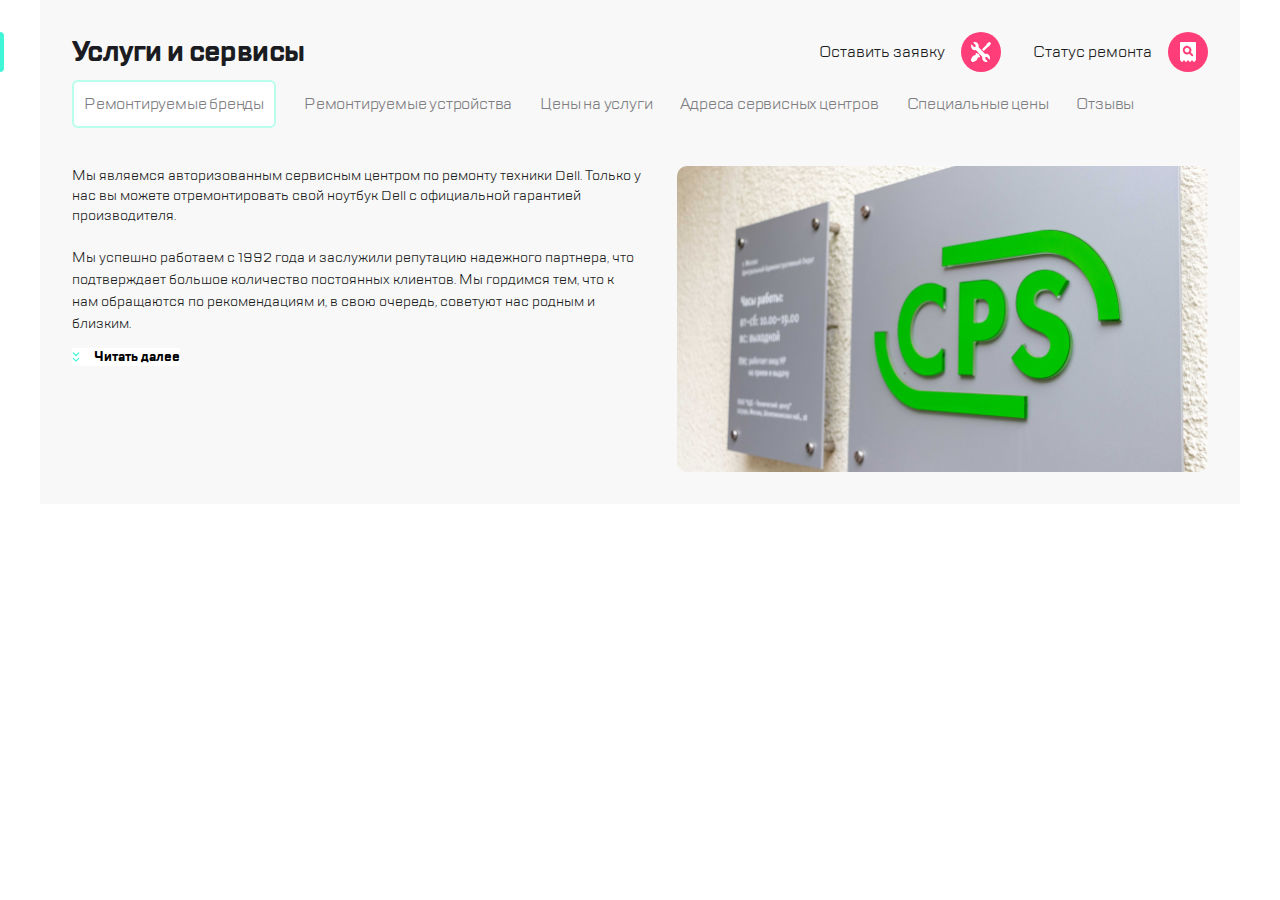
<file: index.html>
<!DOCTYPE html>
<html lang="ru">

<head>
  <meta charset="UTF-8">
  <meta name="viewport" content="width=device-width,user-scalable=no,initial-scale=1,maximum-scale=1,minimum-scale=1">
  <meta http-equiv="X-UA-Compatible" content="ie=edge">
  <title>Услуги и сервисы</title>
<link href="style.css" rel="stylesheet"></head>

<body class="page">
  <div class="page__container">
    <header class="header">
      <button class="header__burger-btn burger-btn" type="button"><span></span></button>
      <img class="header__logo" src="img/icons/logo.svg" alt="Логотип CPS">
      <nav class="header__navigation">
        <ul class="navigation">
          <li class="navigation__item navigation__item--icon_call"><a class="link" href="#"></a></li>
          <li class="navigation__item navigation__item--icon_chat"><a class="link" href="#"></a></li>
          <li class="navigation__item navigation__item--icon_profile">
            <a class="link" href="#"></a>
          </li>
          <li class="navigation__item navigation__item--icon_repair">
            <a class="link" href="#"></a>
          </li>
          <li class="navigation__item navigation__item--icon_check-status">
            <a class="link" href="#"></a>
          </li>
        </ul>
      </nav>
    </header>
    <main class="main">
      <section class="content">
        <div class="content__header">
          <h1 class="content__title">Услуги и сервисы</h1>
          <ul class="services">
            <li class="services__item">
              <a class="services__item-link link link--color_inherit" href="#">
                <span class="services__item-text">Оставить заявку</span>
                <div class="services__item-icon services__item-icon--icon_repair"></div>
              </a>
            </li>
            <li class="services__item">
              <a class="services__item-link link link--color_inherit" href="#">
                <span class="services__item-text">Статус ремонта</span>
                <div class="services__item-icon services__item-icon--icon_check-status"></div>
              </a>
            </li>
          </ul>
        </div>
        <ul class="content__navigation nav-tabs">
          <li class="nav-tabs__item nav-tabs__item--active nav-tabs__item--display-size-l"><a class="link link--color_grey" href="#">Ремонтируемые бренды</a></li>
          <li class="nav-tabs__item nav-tabs__item--not-active_size-l"><a class="link link--color_grey" href="#">Ремонтируемые
              устройства</a></li>
          <li class="nav-tabs__item nav-tabs__item--hidden-size-l"><a class="link link--color_grey" href="#">Дополнительные услуги</a></li>
          <li class="nav-tabs__item"><a class="link link--color_grey" href="#">Цены на услуги</a></li>
          <li class="nav-tabs__item"><a class="link link--color_grey" href="#">Адреса сервисных
              центров</a></li>
          <li class="nav-tabs__item"><a class="link link--color_grey" href="#">Специальные цены</a></li>
          <li class="nav-tabs__item"><a class="link link--color_grey" href="#">Отзывы</a></li>
        </ul>
        <section class="content__text about-us">
          <div class="about-us__text-container">
            <div class="about-us__text-container-inner">
              <p class="about-us__text about-us__text--bottom-space">
                Мы являемся авторизованным сервисным центром по ремонту техники Dell. Только у нас вы можете
                отремонтировать свой ноутбук Dell с официальной гарантией производителя.
              </p>
              <p class="about-us__text about-us__text--display_size-m">
                Мы успешно работаем с 1992 года и заслужили репутацию надежного партнера<span class="about-us__hidden-text about-us__hidden-text--display_size-l">, что подтверждает
                  большое количество постоянных клиентов. Мы гордимся тем, что к нам обращаются по
                  рекомендациям
                  и, в свою очередь, советуют нас родным и близким.</span>
              </p>
            </div>
            <button class="about-us__link-to-full-text" href="#">
              Читать далее
            </button>
          </div>
          <img class="about-us__image" src="./img/green-logo.png" alt="Фотография логотипа компании">
        </section>
      </section>
    </main>
  </div>
<script type="text/javascript" src="./js/bundle.js"></script></body>

</html>
</file>
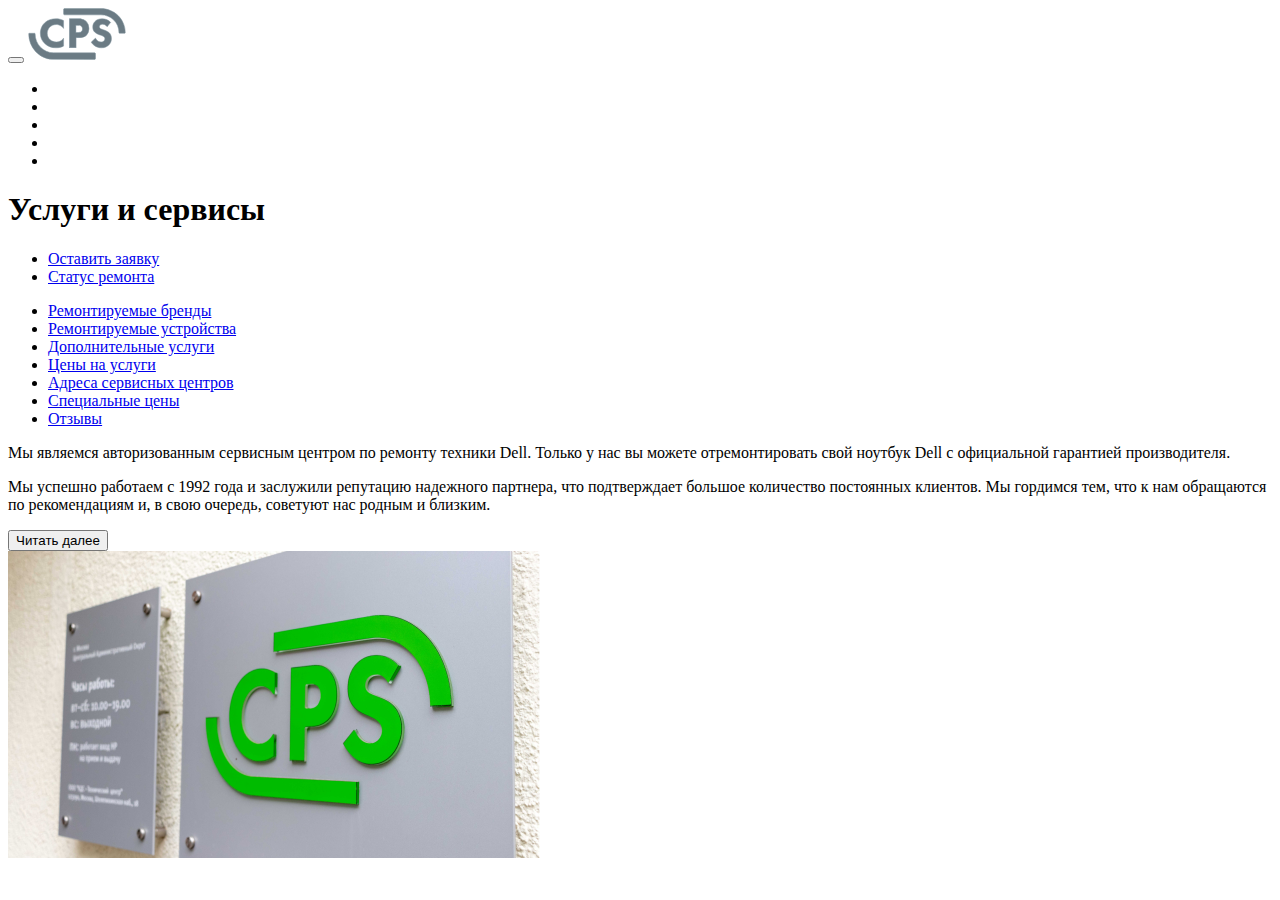
<file: src/index.html>
<!DOCTYPE html>
<html lang="ru">

<head>
  <meta charset="UTF-8">
  <meta name="viewport"
    content="width=device-width, user-scalable=no, initial-scale=1.0, maximum-scale=1.0, minimum-scale=1.0">
  <meta http-equiv="X-UA-Compatible" content="ie=edge">
  <title>Услуги и сервисы</title>
</head>

<body class="page">
  <div class="page__container">
    <header class="header">
      <button class="header__burger-btn burger-btn" type="button"><span></span></button>
      <img class="header__logo" src="img/icons/logo.svg" alt="Логотип CPS">
      <nav class="header__navigation">
        <ul class="navigation">
          <li class="navigation__item navigation__item--icon_call"><a class="link" href="#"></a></li>
          <li class="navigation__item navigation__item--icon_chat"><a class="link" href="#"></a></li>
          <li class="navigation__item navigation__item--icon_profile">
            <a class="link" href="#"></a>
          </li>
          <li class="navigation__item navigation__item--icon_repair">
            <a class="link" href="#"></a>
          </li>
          <li class="navigation__item navigation__item--icon_check-status">
            <a class="link" href="#"></a>
          </li>
        </ul>
      </nav>
    </header>
    <main class="main">
      <section class="content">
        <div class="content__header">
          <h1 class="content__title">Услуги и сервисы</h1>
          <ul class="services">
            <li class="services__item">
              <a class="services__item-link link link--color_inherit" href="#">
                <span class="services__item-text">Оставить заявку</span>
                <div class="services__item-icon services__item-icon--icon_repair"></div>
              </a>
            </li>
            <li class="services__item">
              <a class="services__item-link link link--color_inherit" href="#">
                <span class="services__item-text">Статус ремонта</span>
                <div class="services__item-icon services__item-icon--icon_check-status"></div>
              </a>
            </li>
          </ul>
        </div>
        <ul class="content__navigation nav-tabs">
          <li class="nav-tabs__item nav-tabs__item--active nav-tabs__item--display-size-l"><a
              class="link link--color_grey" href="#">Ремонтируемые бренды</a></li>
          <li class="nav-tabs__item nav-tabs__item--not-active_size-l"><a class="link link--color_grey"
              href="#">Ремонтируемые
              устройства</a></li>
          <li class="nav-tabs__item nav-tabs__item--hidden-size-l"><a class="link link--color_grey"
              href="#">Дополнительные услуги</a></li>
          <li class="nav-tabs__item"><a class="link link--color_grey" href="#">Цены на услуги</a></li>
          <li class="nav-tabs__item"><a class="link link--color_grey" href="#">Адреса сервисных
              центров</a></li>
          <li class="nav-tabs__item"><a class="link link--color_grey" href="#">Специальные цены</a></li>
          <li class="nav-tabs__item"><a class="link link--color_grey" href="#">Отзывы</a></li>
        </ul>
        <section class="content__text about-us">
          <div class="about-us__text-container">
            <div class="about-us__text-container-inner">
              <p class="about-us__text about-us__text--bottom-space">
                Мы являемся авторизованным сервисным центром по ремонту техники Dell. Только у нас вы можете
                отремонтировать свой ноутбук Dell с официальной гарантией производителя.
              </p>
              <p class="about-us__text about-us__text--display_size-m">
                Мы успешно работаем с 1992 года и заслужили репутацию надежного партнера<span
                  class="about-us__hidden-text about-us__hidden-text--display_size-l">, что подтверждает
                  большое количество постоянных клиентов. Мы гордимся тем, что к нам обращаются по
                  рекомендациям
                  и, в свою очередь, советуют нас родным и близким.</span>
              </p>
            </div>
            <button class="about-us__link-to-full-text" href="#">
              Читать далее
            </button>
          </div>
          <img class="about-us__image" src="./img/green-logo.png" alt="Фотография логотипа компании">
        </section>
      </section>
    </main>
  </div>
</body>

</html>
</file>
<file: style.css>
.page {
    box-sizing: border-box;
  
    color: #1B1C21;
    font-family: 'TT Lakes', sans-serif;
    font-weight: 500;
    background-color: #fff;
}

.page__container {
    display: flex;
    flex-direction: column;

    min-width: 320px;
    max-width: 1200px;
    margin: 0 auto;
}
.link {
    display: block;
    text-decoration: none;
    height: 100%;
}

.link--color_grey {
    color: #7E7E82;
}

.link--color_inherit {
    color: inherit;
}

.header {
    display: flex;
    justify-content: space-between;
    padding: 19px 16px;

    border-bottom: 1px solid #D9FFF5;
    align-items: center;
}

@media (min-width: 768px){
    .header {
        padding: 19px 24px;
    }
}

@media (min-width: 1120px){
    .header {
        display: none;
    }
}

.header__burger-btn {
    margin-right: 16px;
}


.header__burger-btn::after {
    display: none;
    content: '';
}

@media (min-width: 768px){
    .header__burger-btn {
        margin-right: 42px;
    }

    .header__burger-btn::after {
        display: block;
        position: absolute;
        right: -21px;
        top: 3px;
        width: 0;
        height: 32px;
        border: 1px solid #EAEAEA;
        border-radius: 1px;
        content: '';
    }
}

.header__logo {
    width: 100px;
    height: 50px;
}

.header__navigation {
    margin-left: auto;
}
.main {
    background-color: #F8F8F8;
}










.about-us {
    display: flex;
    flex-direction: column;
}

@media (min-width: 768px){
    .about-us {
        flex-direction: row;
    }
}

.about-us__hidden-text {
    display: none;
}

.about-us__hidden-text--display_size-l {
    display: none;
}

@media (min-width: 1120px){
    .about-us__hidden-text--display_size-l {
        display: inline;
    }
}



.about-us__image {
    align-self: center;

    max-width: 320px;
}



@media (min-width: 320px){
    .about-us__image {
        max-width: 320px;
        border-radius: 0;
        margin-left: 0;
    }
}


@media (min-width: 768px){
    .about-us__image {
        max-width: 360px;
        margin-left: 36px;
        border-radius: 10px;
    }
}

@media (min-width: 1120px){
    .about-us__image {
        max-width: 531px;
        border-radius: 10px;
        margin-left: 36px;
    }
}



.about-us__link-to-full-text {
    display: flex;
    align-items: center;
    font-weight: bold;
    background-color: #fff;
    border: 0;
    font-family: inherit;
}

.about-us__link-to-full-text::before {
    content: '';
    background-image: url(./static/read-more.svg);
    display: block;
    height: 10px;
    width: 8px;
    margin-right: 14px;
    background-size: 8px 10px;
}

.about-us__text {
    font-size: 14px;
    line-height: 18px;
}

@media (min-width: 768px){
    .about-us__text {
        line-height: 20px;
    }
}

.about-us__text--bottom-space {
    margin-bottom: 16px;
}

@media (min-width: 768px){
    .about-us__text {
        margin-bottom: 20px;
    }
}

.about-us__text--display_size-m {
    display: none;
}

@media (min-width: 768px){
    .about-us__text--display_size-m {
        display: initial;
    }
}

.about-us__text-container {
    margin-bottom: 16px;
}

.about-us__text-container-inner {
    margin-bottom: 16px;
}

@media (min-width: 768px) {
    .about-us__text-container-inner {
        margin-bottom: 10px;
    }    
}

@media (min-width: 1120px) {
    .about-us__text-container-inner {
        margin-bottom: 14px;
    }    
}




.services {
    display: none;
}

@media (min-width: 1120px) {
    .services {
        display: flex;
    }
}

.services__item {
    list-style: none;
    margin-left: 32px;
}

.services__item-icon {
    margin-left: 9px;
    
    background-color: initial;
}

.services__item-icon--icon_repair {
    width: 40px;
    height: 40px;
    margin-left: 16px;

    border-radius: 50%;
    background-color: #FF3E79;
    background-image: url(./static/repair.svg);
    background-repeat: no-repeat;
    background-position: center;
}

.services__item-icon--icon_check-status {
    width: 40px;
    height: 40px;
    margin-left: 16px;

    border-radius: 50%;
    background-color: #FF3E79;
    background-image: url(./static/check-status.svg);
    background-repeat: no-repeat;
    background-position: center;
}

.services__item-link {
    display: flex;
    align-items: center;
}
.burger-btn {
    display: flex;
    position: relative;
    width: 40px;
    height: 40px;
    justify-content: center;
    align-items: center;
    flex-shrink: 0;

    background-color: #FF3E79;
    border-radius: 50%;
    border: 0;
}

.burger-btn span {
    width: 10px;
    height: 2px;
    background-color: #fff;
    border-radius: 1px;
    margin-left: 11px;
    margin-right: auto;
}

.burger-btn span::before,
.burger-btn span::after {
    display: block;
    height: 2px;
    background-color: #fff;
    border-radius: 1px;
    content: "";
}

.burger-btn span::before {
  width: 18px;
  transform: translate(0, -7px);
}

.burger-btn span::after {
  width: 14px;
  transform: translate(0, 5px);
}

/* @media (max-width: 768px){
    .burger-btn::before { 
        position: absolute;
        width: 2px;
        height: 32px;
        border: 1px solid #EAEAEA;
        content: '';
    }
}

@media (max-width: 320px){
    .burger-btn::before {
        display: none;
        content: '';
    }
} */




.navigation {
    display: flex;
    padding: 0;
    list-style: none;
}

.navigation__item {
    width: 40px;
    height: 40px;
    margin-left: 16px;

    border-radius: 50%;
    background-color: #FF3E79;
    background-repeat: no-repeat;
    background-position: center;
}

.navigation__item--icon_call {
    display: none;
    background-image: url(./static/call.svg);
}

@media (min-width: 768px) {
    .navigation__item--icon_call {
        display: block;
    }
}

.navigation__item--icon_chat {
    display: none;
    background-image: url(./static/chat.svg);
}

@media (min-width: 768px) {
    .navigation__item--icon_chat {
        display: block;
    }
}

.navigation__item--icon_profile {
    display: none;
    background-image: url(./static/profile.svg);
}

@media (min-width: 768px) {
    .navigation__item--icon_profile {
        display: block;
    }
}

.navigation__item--icon_repair {
    display: block;
    position: relative;
    background-image: url(./static/repair.svg);
    margin-left: 42px;
}

.navigation__item--icon_repair::before {
    position: absolute;
    left: -21px;
    top: 3px;
    width: 0;
    height: 32px;
    border: 1px solid #EAEAEA;
    border-radius: 1px;
    content: '';
}

.navigation__item--icon_check-status {
    display: block;
    background-image: url(./static/check-status.svg);
}


.content {
    padding: 24px 16px;
}

@media (min-width: 768px){
    .content {
        padding: 24px;
    }
}

@media (min-width: 1120px){
    .content {
        padding: 32px;
    }
}


.content__header {
    display: flex;
    text-align: center;
    margin-bottom: 24px;
}

@media (min-width: 768px) {
    .content__header {
        margin-bottom: 32px;
    }
}

@media (min-width: 1120px) {
    .content__header {
        margin-bottom: 8px;
    }
}

.content__title {
    font-size: 28px;
    line-height: 40px;
    letter-spacing: -0.6px;
    
    margin-right: auto;
}

.content__title::before {
    content: '';
    display: block;
    position: absolute;
    left: -4px;
    height: 40px;
    border-right: 8px solid #41F6D7;
    border-radius: 4px;
}

.content__navigation {
    margin-bottom: 24px;
}
.nav-tabs {
    display: flex;
    flex-wrap: nowrap;
    align-items: center;
   
    letter-spacing: -0.2px;
    overflow-x: scroll;
}

@media (min-width: 1120px) {
    .nav-tabs {
        flex-wrap: wrap;
    
        overflow-x: hidden;
    }
}

.nav-tabs__item {
    flex-shrink: 0;

    list-style: none;

    line-height: 24px;
    margin-left: 16px;
}


.nav-tabs__item:first-child {
    margin-left: 0;
}

@media (min-width: 1120px) {
    .nav-tabs__item {
        margin-left: 28px;
        margin-bottom: 14px;
    }

    .nav-tabs__item:first-child {
        margin-left: 0;
    }
}

.nav-tabs__item--active {
    background-color: #fff;
    border: 2px solid #B8FFEC;
    border-radius: 6px;
    padding: 10px;
}


.nav-tabs__item--display-size-l {
    display: none;
}

@media (min-width: 1120px) {
    .nav-tabs__item--display-size-l {
        display: list-item;
    }
}

.nav-tabs__item--hidden-size-l {
    display: list-item;
}

@media (min-width: 1120px) {
    .nav-tabs__item--hidden-size-l {
        display: none;
    }
}

.nav-tabs__item--not-active_size-l {
    background-color: #fff;
    border: 2px solid #B8FFEC;
    border-radius: 6px;
    padding: 10px;
}

@media (min-width: 1120px) {
    .nav-tabs__item--not-active_size-l {
        background-color: initial;
        border: 0;
        border-radius: 0;
        padding: 0;
    }
}
@font-face {
  font-family: 'TT Lakes';
  src: url(./fonts/TTLakes-Regular.eot);
  src: local("TT Lakes Regular"), local("TTLakes-Regular"), url(./fonts/TTLakes-Regular.eot?#iefix) format("embedded-opentype"), url(./fonts/TTLakes-Regular.woff) format("woff"), url(./fonts/TTLakes-Regular.ttf) format("truetype");
  font-weight: normal;
  font-style: normal; }

@font-face {
  font-family: 'TT Lakes';
  src: url(./fonts/TTLakes-Italic.eot);
  src: local("TT Lakes Italic"), local("TTLakes-Italic"), url(./fonts/TTLakes-Italic.eot?#iefix) format("embedded-opentype"), url(./fonts/TTLakes-Italic.woff) format("woff"), url(./fonts/TTLakes-Italic.ttf) format("truetype");
  font-weight: normal;
  font-style: italic; }

@font-face {
  font-family: 'TT Lakes';
  src: url(./fonts/TTLakes-Bold.eot);
  src: local("TT Lakes Bold"), local("TTLakes-Bold"), url(./fonts/TTLakes-Bold.eot?#iefix) format("embedded-opentype"), url(./fonts/TTLakes-Bold.woff) format("woff"), url(./fonts/TTLakes-Bold.ttf) format("truetype");
  font-weight: bold;
  font-style: normal; }

@font-face {
  font-family: 'TT Lakes';
  src: url(./fonts/TTLakes-BoldItalic.eot);
  src: local("TT Lakes Bold Italic"), local("TTLakes-BoldItalic"), url(./fonts/TTLakes-BoldItalic.eot?#iefix) format("embedded-opentype"), url(./fonts/TTLakes-BoldItalic.woff) format("woff"), url(./fonts/TTLakes-BoldItalic.ttf) format("truetype");
  font-weight: bold;
  font-style: italic; }

*, *::after, *::before {
  box-sizing: inherit;
  margin: 0;
  padding: 0; }


/*# sourceMappingURL=style.css.map*/
</file>
